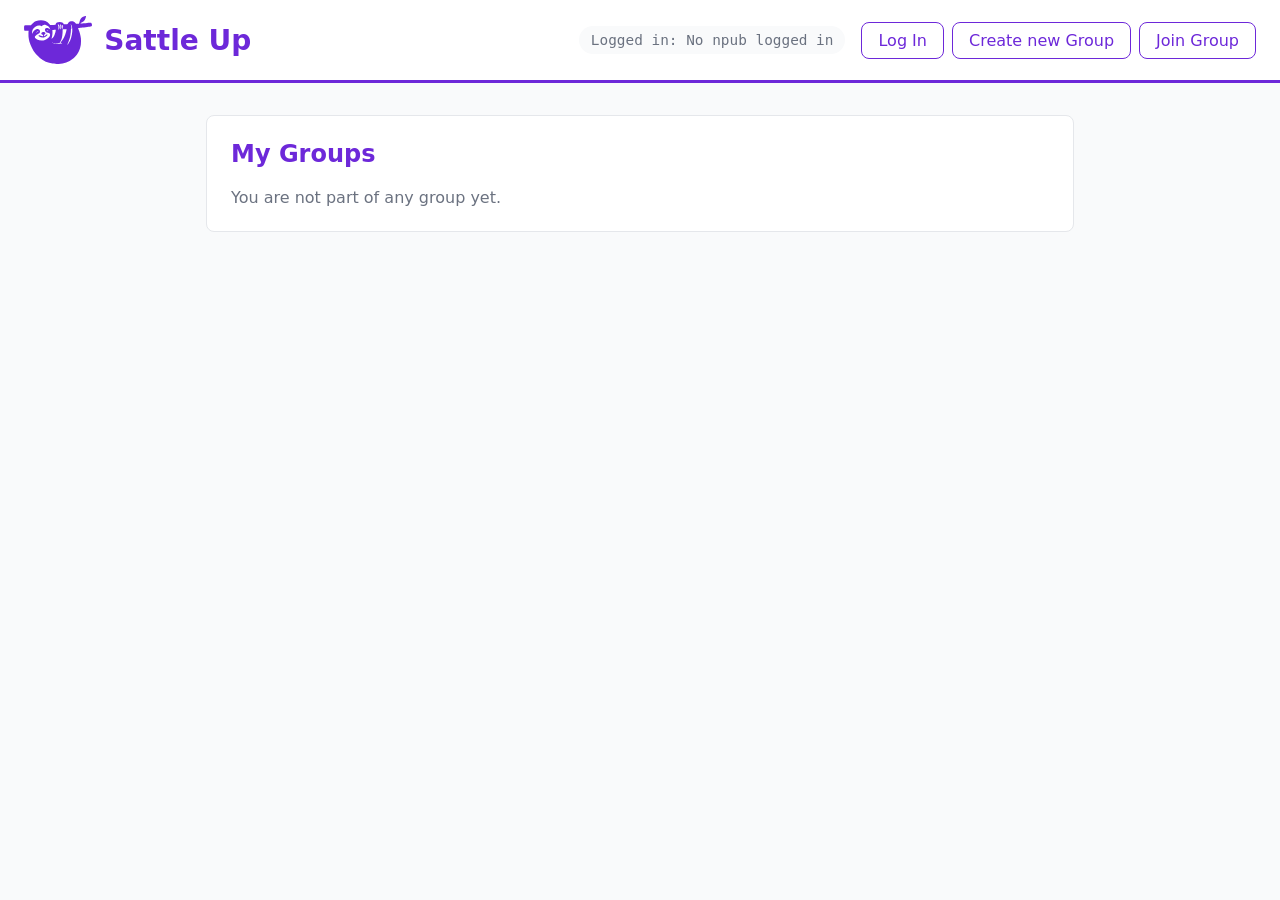
<file: index.html>
<!DOCTYPE html>
<html lang="en">
<head>
  <meta charset="UTF-8">
  <meta name="viewport" content="width=device-width, initial-scale=1.0">
  <title>Sattle Up</title>
  <link rel="icon" type="image/svg+xml" href="resources/images/napttr_logo.svg">
  <link rel="stylesheet" href="styles/main.css">
  <script src="vendor/nostr-tools/nostr.bundle.js"></script>
  <script src="scripts/auth.js"></script>
</head>
<body>
  <header class="site-header">
    <a class="brand" href="index.html">
      <img class="brand-logo" src="resources/images/napttr_logo.svg" alt="Sattle Up logo">
      <span class="brand-name">Sattle Up</span>
    </a>
    <span id="npub-label" class="npub-label">Logged in: No npub logged in</span>
    <nav class="main-nav" aria-label="Main">
      <a href="login.html">Log In</a>
      <a href="create-group.html">Create new Group</a>
      <a href="join-group.html">Join Group</a>
    </nav>
  </header>

  <main class="content">
    <section class="card" aria-labelledby="groups-title">
      <h2 id="groups-title">My Groups</h2>
      <!-- Groups will be inserted as <li> elements here later. Keep the <ul> otherwise empty so the empty-state text shows. -->
      <ul id="group-list" class="group-list"></ul>
      <p class="empty-state">You are not part of any group yet.</p>
    </section>
  </main>
</body>
</html>
</file>
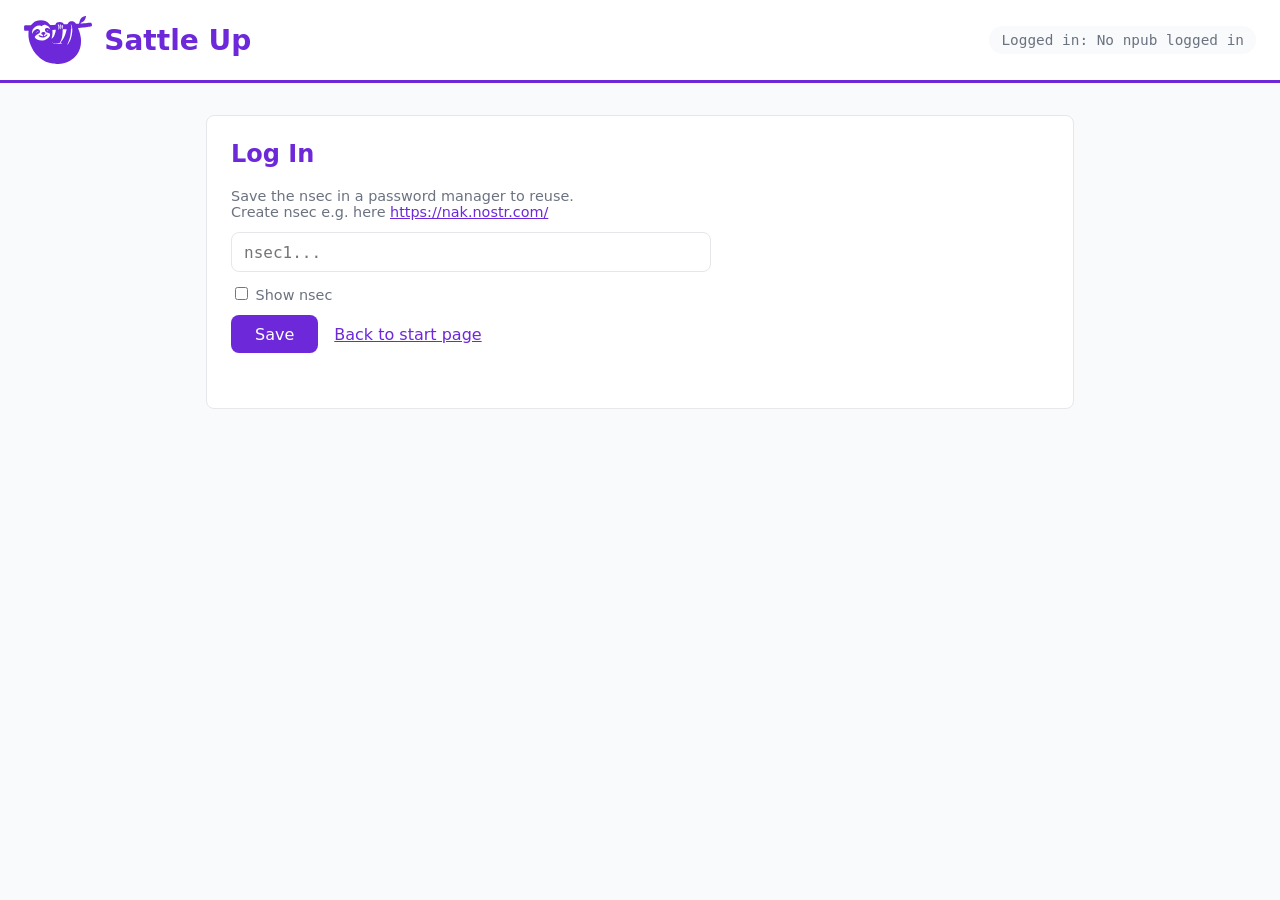
<file: login.html>
<!DOCTYPE html>
<html lang="en">
<head>
  <meta charset="UTF-8">
  <meta name="viewport" content="width=device-width, initial-scale=1.0">
  <title>Log In – Sattle Up</title>
  <link rel="icon" type="image/svg+xml" href="resources/images/napttr_logo.svg">
  <link rel="stylesheet" href="styles/main.css">
  <script src="vendor/nostr-tools/nostr.bundle.js"></script>
  <script src="scripts/auth.js"></script>
  <script src="scripts/login.js"></script>
</head>
<body>
  <header class="site-header">
    <a class="brand" href="index.html">
      <img class="brand-logo" src="resources/images/napttr_logo.svg" alt="Sattle Up logo">
      <span class="brand-name">Sattle Up</span>
    </a>
    <span id="npub-label" class="npub-label">Logged in: No npub logged in</span>
  </header>

  <main class="content">
    <section class="card" aria-labelledby="login-title">
      <h2 id="login-title">Log In</h2>
      <form id="login-form" class="login-form">
        <p class="hint">
          Save the nsec in a password manager to reuse.<br>
          Create nsec e.g. here <a href="https://nak.nostr.com/" target="_blank" rel="noopener noreferrer">https://nak.nostr.com/</a>
        </p>
        <input id="nsec-input" name="nsec" type="password" placeholder="nsec1..." aria-label="nsec"
               autocomplete="current-password" spellcheck="false" required>
        <label class="show-toggle"><input id="show-nsec" type="checkbox"> Show nsec</label>
        <div class="form-actions">
          <button type="submit" class="button">Save</button>
          <a href="index.html" class="link">Back to start page</a>
        </div>
        <p id="login-message" class="message" role="status"></p>
      </form>
    </section>
  </main>
</body>
</html>
</file>
<file: styles/main.css>
:root {
  --accent: #6d28d9;
  --accent-dark: #5b21b6;
  --accent-light: #ede9fe;
  --text: #1f2937;
  --muted: #6b7280;
  --bg: #f9fafb;
  --surface: #ffffff;
  --border: #e5e7eb;
  --radius: 8px;
}

* {
  box-sizing: border-box;
}

body {
  margin: 0;
  font-family: system-ui, -apple-system, "Segoe UI", Roboto, sans-serif;
  color: var(--text);
  background: var(--bg);
}

/* Header */
.site-header {
  display: flex;
  flex-wrap: wrap;
  align-items: center;
  justify-content: space-between;
  gap: 1rem;
  padding: 1rem 1.5rem;
  background: var(--surface);
  border-bottom: 3px solid var(--accent);
}

.brand {
  margin-right: auto;
  display: flex;
  align-items: center;
  gap: 0.75rem;
  text-decoration: none;
  color: var(--accent);
}

.brand-logo {
  height: 48px;
  width: auto;
}

.brand-name {
  font-size: 1.75rem;
  font-weight: 700;
}

/* Navigation */
.main-nav {
  display: flex;
  flex-wrap: wrap;
  gap: 0.5rem;
}

.main-nav a {
  padding: 0.5rem 1rem;
  border: 1px solid var(--accent);
  border-radius: var(--radius);
  color: var(--accent);
  text-decoration: none;
  font-weight: 500;
  transition: background 0.15s, color 0.15s;
}

.main-nav a:hover,
.main-nav a:focus-visible {
  background: var(--accent);
  color: #fff;
}

/* Main content */
.content {
  max-width: 900px;
  margin: 2rem auto;
  padding: 0 1rem;
}

.card {
  padding: 1.5rem;
  background: var(--surface);
  border: 1px solid var(--border);
  border-radius: var(--radius);
}

.card h2 {
  margin-top: 0;
  color: var(--accent);
}

.group-list {
  list-style: none;
  margin: 0;
  padding: 0;
  display: grid;
  grid-template-columns: repeat(auto-fill, minmax(200px, 1fr));
  gap: 1rem;
}

.group-list li {
  padding: 1rem;
  background: var(--accent-light);
  border-left: 4px solid var(--accent);
  border-radius: var(--radius);
}

.empty-state {
  margin: 0;
  color: var(--muted);
}

/* Hide the empty-state text as soon as a group is listed */
.group-list:not(:empty) + .empty-state {
  display: none;
}

.group-list:empty {
  display: none;
}

/* Logged-in npub label in the header */
.npub-label {
  padding: 0.35rem 0.75rem;
  border-radius: 999px;
  background: var(--bg);
  color: var(--muted);
  font-family: ui-monospace, Menlo, Consolas, monospace;
  font-size: 0.9rem;
}

.npub-label.logged-in {
  background: var(--accent-light);
  color: var(--accent-dark);
}

/* Login form */
.login-form {
  display: flex;
  flex-direction: column;
  gap: 0.75rem;
  max-width: 480px;
}

.hint {
  margin: 0;
  color: var(--muted);
  font-size: 0.9rem;
}

.hint a {
  color: var(--accent);
}

.login-form input[type="password"],
.login-form input[type="text"] {
  padding: 0.6rem 0.75rem;
  border: 1px solid var(--border);
  border-radius: var(--radius);
  font: inherit;
  font-family: ui-monospace, Menlo, Consolas, monospace;
}

.login-form input:focus {
  outline: 2px solid var(--accent);
  outline-offset: 1px;
}

.show-toggle {
  font-size: 0.9rem;
  color: var(--muted);
}

.form-actions {
  display: flex;
  align-items: center;
  gap: 1rem;
}

.button {
  padding: 0.6rem 1.5rem;
  border: none;
  border-radius: var(--radius);
  background: var(--accent);
  color: #fff;
  font: inherit;
  font-weight: 500;
  cursor: pointer;
}

.button:hover,
.button:focus-visible {
  background: var(--accent-dark);
}

.link {
  color: var(--accent);
}

.message {
  margin: 0;
  min-height: 1.2em;
  color: var(--accent-dark);
}

.message.error {
  color: #b91c1c;
}
</file>
